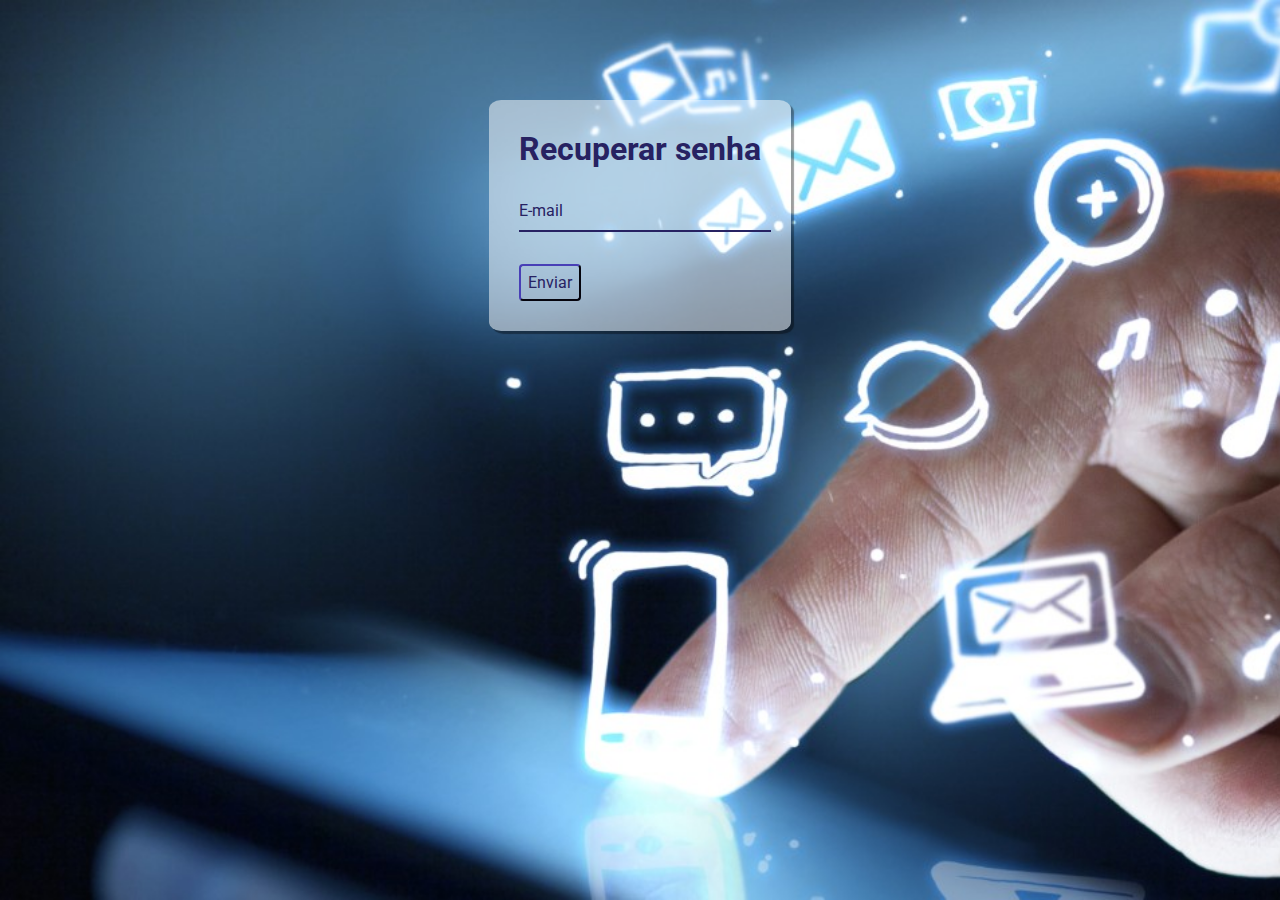
<file: Projeto_Site_Telecall/ProjetoFinal/index2.html>
<!DOCTYPE html>
<html lang="pt-br">
  <head>
    <meta charset="UTF-8" />
    <meta http-equiv="X-UA-Compatible" content="IE=edge" />
    <meta name="viewport" content="width=device-width, initial-scale=1.0" />
    <title>telecall</title>
    <link rel="stylesheet" href="css/style2.css" />
  </head>
  
<div class='container'>
  <div class='card'
     <center>  <h1> Recuperar senha </h1> </center>
     
       <div class='label-float'>
         <input type='text' id='usuario' paceholder=''>
         <label for='usuario'>E-mail</label>
         </div>     
     
               
        <div class= 'justify-center'>  
          <button>Enviar</button
           </div>

            </div>
          
         
          </div>
        
  </div>      
</div
</file>
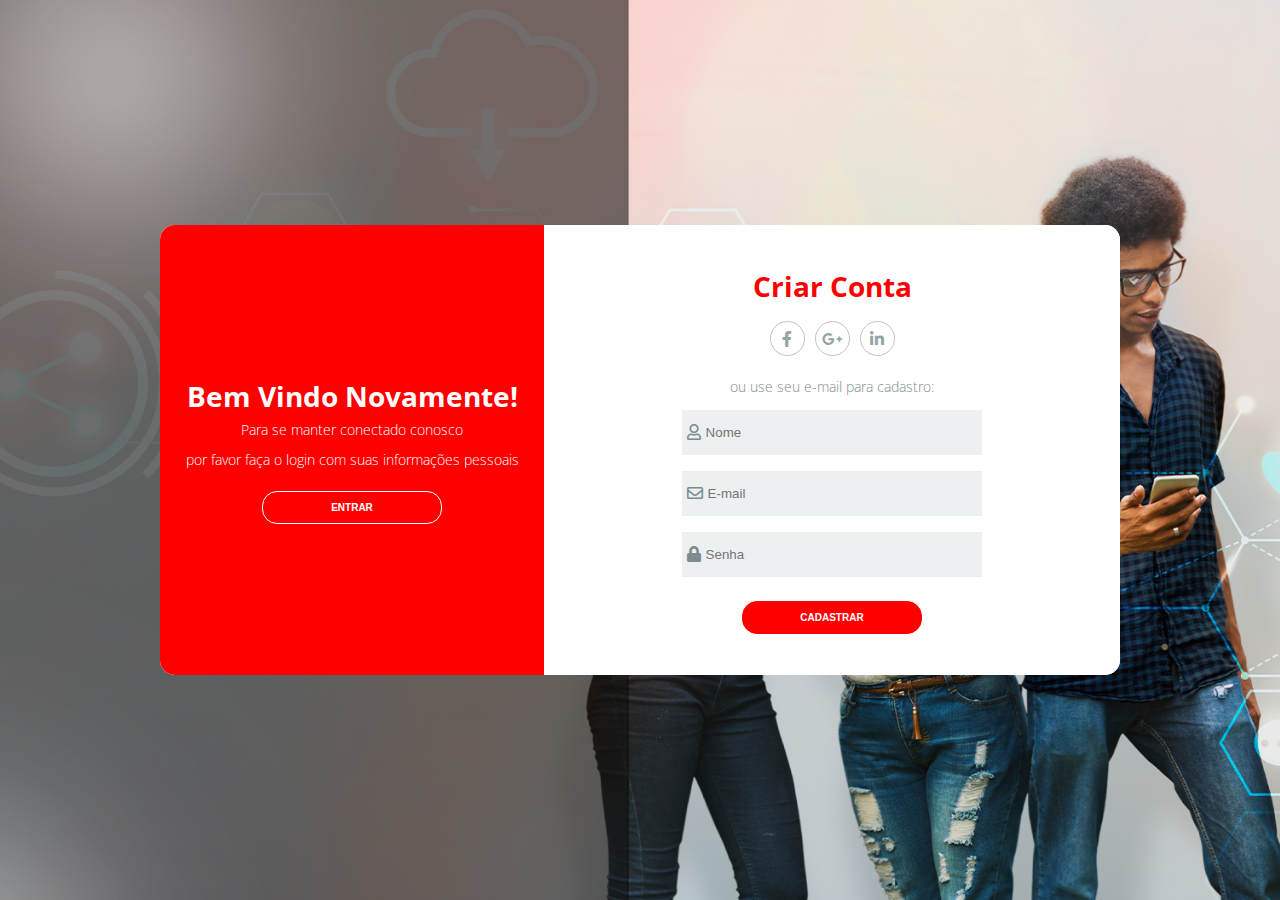
<file: Projeto_Site_Telecall/ProjetoFinal/index3.html>
<!DOCTYPE html>
<html lang="pt-br">
<head>
    <meta charset="UTF-8">
    <meta name="viewport" content="width=device-width, initial-scale=1.0">
    <link rel="shortcut icon" href="favicon-16x16.png" type="image/x-icon">
    <meta http-equiv="X-UA-Compatible" content="ie=edge">
    <title>telecall</title>
    <link rel="stylesheet" href="css/style3.css">
    <link rel="stylesheet" href="https://use.fontawesome.com/releases/v5.8.2/css/all.css"
	
</head>
	
<body>
    <div class="container">
        <div class="content first-content">
            <div class="first-column">
                <h2 class="title title-primary">Bem vindo novamente!</h2>
                <p class="description description-primary">Para se manter conectado conosco</p>
                <p class="description description-primary">por favor faça o login com suas informações pessoais</p>
                <button id="signin" class="btn btn-primary">entrar</button>
            </div>    
            <div class="second-column">
                <h2 class="title title-second">Criar Conta</h2>
                <div class="social-media">
                    <ul class="list-social-media">
                        <a class="link-social-media" href="#">
                            <li class="item-social-media">
                                <i class="fab fa-facebook-f"></i>        
                            </li>
                        </a>
                        <a class="link-social-media" href="#">
                            <li class="item-social-media">
                                <i class="fab fa-google-plus-g"></i>
                            </li>
                        </a>
                        <a class="link-social-media" href="#">
                            <li class="item-social-media">
                                <i class="fab fa-linkedin-in"></i>
                            </li>
                        </a>
                    </ul>
                </div><!-- social media -->
                <p class="description description-second">ou use seu e-mail para cadastro:</p>
                <form class="form">
                    <label class="label-input" for="">
                        <i class="far fa-user icon-modify"></i>
                        <input type="text" placeholder="Nome">
                    </label>
                    
                    <label class="label-input" for="">
                        <i class="far fa-envelope icon-modify"></i>
                        <input type="email" placeholder="E-mail">
                    </label>
                    
                    <label class="label-input" for="">
                        <i class="fas fa-lock icon-modify"></i>
                        <input type="password"  placeholder="Senha">
                    </label>
                   
                  
                    <button class="btn btn-second">Cadastrar</button>    
				
                </form>
            </div><!-- second column -->
        </div><!-- first content -->
        <div class="content second-content">
            <div class="first-column">
                <h2 class="title title-primary">Olá amigo(a)!</h2>
                <p class="description description-primary">Insira seus dados pessoais</p>
                <p class="description description-primary">e comece sua jornada conosco</p>
                <button id="signup" class="btn btn-primary">entrar</button>
            </div>
            <div class="second-column">
                <h2 class="title title-second">Login</h2>
                <div class="social-media">
                    <ul class="list-social-media">
                        <a class="link-social-media" href="#">
                            <li class="item-social-media">
                                <i class="fab fa-facebook-f"></i>
                            </li>
                        </a>
                        <a class="link-social-media" href="#">
                            <li class="item-social-media">
                                <i class="fab fa-google-plus-g"></i>
                            </li>
                        </a>
                        <a class="link-social-media" href="#">
                            <li class="item-social-media">
                                <i class="fab fa-linkedin-in"></i>
                            </li>
                        </a>
                    </ul>
                </div><!-- social media -->
                <p class="description description-second">ou use sua conta de e-mail:</p>
                <form class="form">
                
                    <label class="label-input" for="">
                        <i class="far fa-envelope icon-modify"></i>
                        <input type="email" id="email" placeholder="E-mail">
                    </label>
                
                    <label class="label-input" for="">
                        <i class="fas fa-lock icon-modify"></i>
                        <input type="password" id="senha" placeholder="Senha">
                    </label>
                
                    <a class="password" href="index2.html">Esqueceu sua senha?</a>
                    <a onclick='logar()' class="btn enter-second">Entrar </a>
					
					<script>


        function logar(){
            
            var email = document.getElementById('email').value;
            var senha = document.getElementById('senha').value;

            if(email == "admin@gmail.com" && senha == "123456"){
                alert('Login efetuado com sucesso')
                location.href = "index.html";
            }
            else{
                alert('E-mail ou Senha incorretos:');
            }

        }

    </script>
            </div><!-- second column -->
        </div><!-- second-content -->
    </div>
    <script src="js/app.js"></script>
</body>
</html>
</file>
<file: Projeto_Site_Telecall/ProjetoFinal/css/style2.css>
@import url('https://fonts.googleapis.com/css2?family=Roboto:ital,wght@0,100;0,300;0,400;0,500;0,700;0,900;1,100;1,300;1,400;1,500;1,700;1,900&display=swap');

* {
  margin: 0;
  padding: 0;
  font-family: 'Roboto', sans-serif;
  }

body {
  background-image: url("../image/banner7.jpg");
  background-repeat: no-repeat;
  background-size: cover;
  background-attachment: fixed;
  
  }
  
.container {
  display:flex;
  justify-content: center;
  width: 100%;
  margin-top: 100px;
 
  }

.card {
  background-color:  #FFFFFF80;
  padding: 30px;
  border-radius: 4%;
  box-shadow: 3px 3px 1px 0px #00000060   
}

h1{
  text-align: center;
  margin-bottom: 20px;
  color: #272262
}

.label-float input{
  width: 100%;
  padding:5px 5px;
  display: inline-block;
  border: 0;
  border-bottom: 2px solid #272262;
  background-color: transparent;
  outline: none;
  min-width: 180px;
  font-size: 16px;
  transition: all .3s ease-out;
  border-radius: 0;
}

.label-float{
  position:relative;
  padding-top: 13px;
  margin-top: 5%;
  margin-bottom: 5%;
  
}

.label-float input:focus{
  border-bottom: 2px solid #4038a0; 
}

.label-float label{
  color: #272262;
  pointer-event: none;
  position: absolute;
  top: 0;
  left: 0;
  margin-top: 13px;
  transition: all .3s ease-out;
}

.label-float input:focus + label{
  font-size: 13px;
  margin-top: 0;
  color: #4038a0
}

button{
  background-color: transparent;
  border-color:  #272262;
  color: #272262;
  padding: 7px;
  font-size: 12pt;
  margin-top: 20px;
  border-radius: 4px;
  cursor: pointer;
  outline: none;
  transition: all .4s ease-out;
}

button:hover{
  background-color: #272262;
  color: #fff;
}

.justify-center{

}

hr{
  margin-top: 10%;
  margin-botton: 10%;
  width: 60%;
}

p{
  color: #272262;
  font-size: 14pt;
  text-align: center;
}

a{
 color: #7a3077;
  font-weight: bold;
  text-decoration: none;
  transition: all .4s ease-out;
}

a:hover{
  color: #272262;
}
</file>
<file: Projeto_Site_Telecall/ProjetoFinal/css/style3.css>
@import url('https://fonts.googleapis.com/css?family=Open+Sans:300,400,700&display=swap');
* {
    margin: 0;
    padding: 0;
    box-sizing: border-box;
}
body {
    font-family: 'Open Sans', sans-serif;
}

.container {
	
    display: flex;
    justify-content: center;
    align-items: center;
    height: 100vh;
    background-image: url("../image/banner5.png");
    background-repeat: no-repeat;
    background-size: cover;
    background-attachment: fixed;
   
}
.content {
    background-color: #fff;
    border-radius: 15px;
    width: 960px;
    height: 50%;
    justify-content: space-between;
    align-items: center;
    position: relative;
}
.content::before {
    content: "";
    position: absolute;
    background-color: #FF0000;
    width: 40%;
    height: 100%;
    border-top-left-radius: 15px;
    border-bottom-left-radius: 15px;


    left: 0;
}
.title {
    font-size: 28px;
    font-weight: bold;
    text-transform: capitalize;
}
.title-primary {
    color: #fff;
}
.title-second {
    color: #FF0000;
}
.description {
    font-size: 14px;
    font-weight: 300;
    line-height: 30px;
}
.description-primary {
    color: #fff;
}
.description-second {
    color: #7f8c8d;
}
.btn {
    border-radius: 15px;
    text-transform: uppercase;
    color: #fff;
    font-size: 10px;
    padding: 10px 50px;
    cursor: pointer;
    font-weight: bold;
    width: 180px;
    align-self: center;
    border: none;
    margin-top: 1rem;
}
.btn-primary {
    background-color: transparent;
    border: 1px solid #fff;
    transition: background-color .5s;
}
.btn-primary:hover {
    background-color: #fff;
    color: #FF0000;
}
.btn-second {
    background-color: #FF0000;
    border: 1px solid #FF0000;
    transition: background-color .5s;
}
.btn-second:hover {
    background-color: #fff;
    border: 1px solid #FF0000;
    color: #FF0000;
}
.first-content {
    display: flex;
}
.first-content .second-column {
    z-index: 11;
}
.first-column {
    text-align: center;
    width: 40%;
    z-index: 10;
}
.second-column {
    width: 60%;
    display: flex;
    flex-direction: column;
    align-items: center;
}
.social-media {
    margin: 1rem 0;
}
.link-social-media:not(:first-child){
    margin-left: 10px;
}
.link-social-media .item-social-media {
    transition: background-color .5s;
}
.link-social-media:hover .item-social-media{
    background-color: #FF0000;
    color: #fff;
    border-color: #FF0000;
}
.list-social-media {
    display: flex;
    list-style-type: none;
}
.item-social-media {
    border: 1px solid #bdc3c7;
    border-radius: 50%;
    width: 35px;
    height: 35px;
    line-height: 35px;
    text-align: center;
    color: #95a5a6;
}
.form {
    display: flex;
    flex-direction: column;
    width: 55%;
}
.form input {
    height: 45px;
    width: 100%;
    border: none;
    background-color: #ecf0f1;
}
input:-webkit-autofill 
{    
    -webkit-box-shadow: 0 0 0px 1000px #ecf0f1 inset !important;
    -webkit-text-fill-color: #000 !important;
}
.label-input {
    background-color: #ecf0f1;
    display: flex;
    align-items: center;
    margin: 8px;
}
.icon-modify {
    color: #7f8c8d;
    padding: 0 5px;
}

/* second content*/

.second-content {
    position: absolute;
    display: flex;
}
.second-content .first-column {
    order: 2;
    z-index: -1;
}
.second-content .second-column {
    order: 1;
    z-index: -1;
}
.password {
    color: #34495e;
    font-size: 14px;
    margin: 15px 0;
    text-align: center;
}
.password::first-letter {
    text-transform: capitalize;
}

.enter-second {
    background-color: #FF0000;
    border: 1px solid #FF0000;
    transition: background-color .5s;
	font-size: 10px;
    margin: 15px 0;
    text-align: center;
}
.enter-second:hover {
    background-color: #fff;
    border: 1px solid #FF0000;
    color: #FF0000;
}

.sign-in-js .first-content .first-column {
    z-index: -1;
}

.sign-in-js .second-content .second-column {
    z-index: 11;
}
.sign-in-js .second-content .first-column {
    z-index: 13;
}

.sign-in-js .content::before {
    left: 60%;
    border-top-left-radius: 0;
    border-bottom-left-radius: 0;
    border-top-right-radius: 15px;
    border-bottom-right-radius: 15px;
    animation: slidein 0.4s; /*MODIFIQUEI DE 0.8 PARA 0.4s*/

    z-index: 12;
}

.sign-up-js .content::before {
    animation: slideout 0.4s; /*MODIFIQUEI DE 0.8 PARA 0.4s*/

    z-index: 12;
}

.sign-up-js .second-content .first-column,
.sign-up-js .second-content .second-column {
    z-index: -1;
}

.sign-up-js .first-content .second-column {
    z-index: 11;
}

.sign-up-js .first-content .first-column {
    z-index: 13;    
}


/* DESLOCAMENTO CONTEÚDO ATRÁS DO CONTENT:BEFORE*/
.sign-in-js .first-content .second-column {

    z-index: -1;
    position: relative;
    animation: deslocamentoEsq 0.4s; /*MODIFIQUEI DE 0.8 PARA 0.4s*/
}

.sign-up-js .second-content .second-column {
    position: relative;
    z-index: -1;
    animation: deslocamentoDir 0.4s; /*MODIFIQUEI DE 0.8 PARA 0.4s*/
}

/*ANIMAÇÃOO CSS PARA O CONTEÚDO*/

@keyframes deslocamentoEsq {

    from {
        left: 0;
        opacity: 1;
        z-index: 12;
    }

    25% {
        left: -80px;
        opacity: .5;
        
    }

    50% {
        left: -100px;
        opacity: .2;
       
    }

    to {
        left: -110px;
        opacity: 0;
        z-index: -1;
    }
}


@keyframes deslocamentoDir {

    from {
        left: 0;
        z-index: 12;
    }

    25% {
        left: 80px;
        
    }

    50% {
        left: 100px;
        
        
    }

    to {
        left: 110px;
        z-index: -1;
    }
}


/*ANIMAÇÃO CSS*/

@keyframes slidein {

    from {
        left: 0;
        width: 40%;
    }

    25% {
        left: 5%;
        width: 50%;
    }

    50% {
        left: 25%;
        width: 60%;
    }

    75% {
        left: 45%;
        width: 50%;
    }

    to {
        left: 60%;
        width: 40%;
    }
}

@keyframes slideout {

    from {
        left: 60%;
        width: 40%;
    }

    25% {
        left: 45%;
        width: 50%;
    }

    50% {
        left: 25%;
        width: 60%;
    }

    75% {
        left: 5%;
        width: 50%;
    }

    to {
        left: 0;
        width: 40%;
    }
}

/*VERSÃO MOBILE*/
@media screen and (max-width: 1040px) {
    .content {
        width: 100%;
        height: 100%;
    }

    .content::before {
        width: 100%;
        height: 40%;
        top: 0;
        border-radius: 0;
    }
    .first-content, .second-content {
        flex-direction: column;
        justify-content: space-around;
    }

    .first-column, .second-column {
        width: 100%;
    }
    
    .sign-in-js .content::before {
        top: 60%;
        left: 0;
        border-radius: 0;

    }

    .form {
        width: 90%;
    }
    
    /* ANIMAÇÃO MOBILE CSS*/

    @keyframes deslocamentoEsq {

        from {
            top: 0;
            opacity: 1;
            z-index: 12;
        }
    
        25% {
            top: -80px;
            opacity: .5;
            
        }
    
        50% {
            top: -100px;
            opacity: .2;
            
        }
    
        to {
            top: -110px;
            opacity: 0;
            z-index: -1;
        }
    }
    
    
    @keyframes deslocamentoDir {
    
        from {
            top: 0;
            z-index: 12;
        }
    
        25% {
            top: 80px;
            
        }
    
        50% {
            top: 100px;
            
            
        }
    
        to {
            top: 110px;
            z-index: -1;
        }
    }
    
    
    
    @keyframes slidein {
    
        from {
            top: 0;
            height: 40%;
        }
    
        25% {
            top: 5%;
            height: 50%;
        }
    
        50% {
            top: 25%;
            height: 60%;
        }
    
        75% {
            top: 45%;
            height: 50%;
        }
    
        to {
            top: 60%;
            height: 40%;
        }
    }
    
    @keyframes slideout {
    
        from {
            top: 60%;
            height: 40%;
        }
    
        25% {
            top: 45%;
            height: 50%;
        }
    
        50% {
            top: 25%;
            height: 60%;
        }
    
        75% {
            top: 5%;
            height: 50%;
        }
    
        to {
            top: 0;
            height: 40%;
        }
    }
   
}

@media screen and (max-width: 740px) {
    .form {
        width: 50%;
    }
}

@media screen and (max-width: 425px) {
    .form {
        width: 100%;
    }
}
</file>
